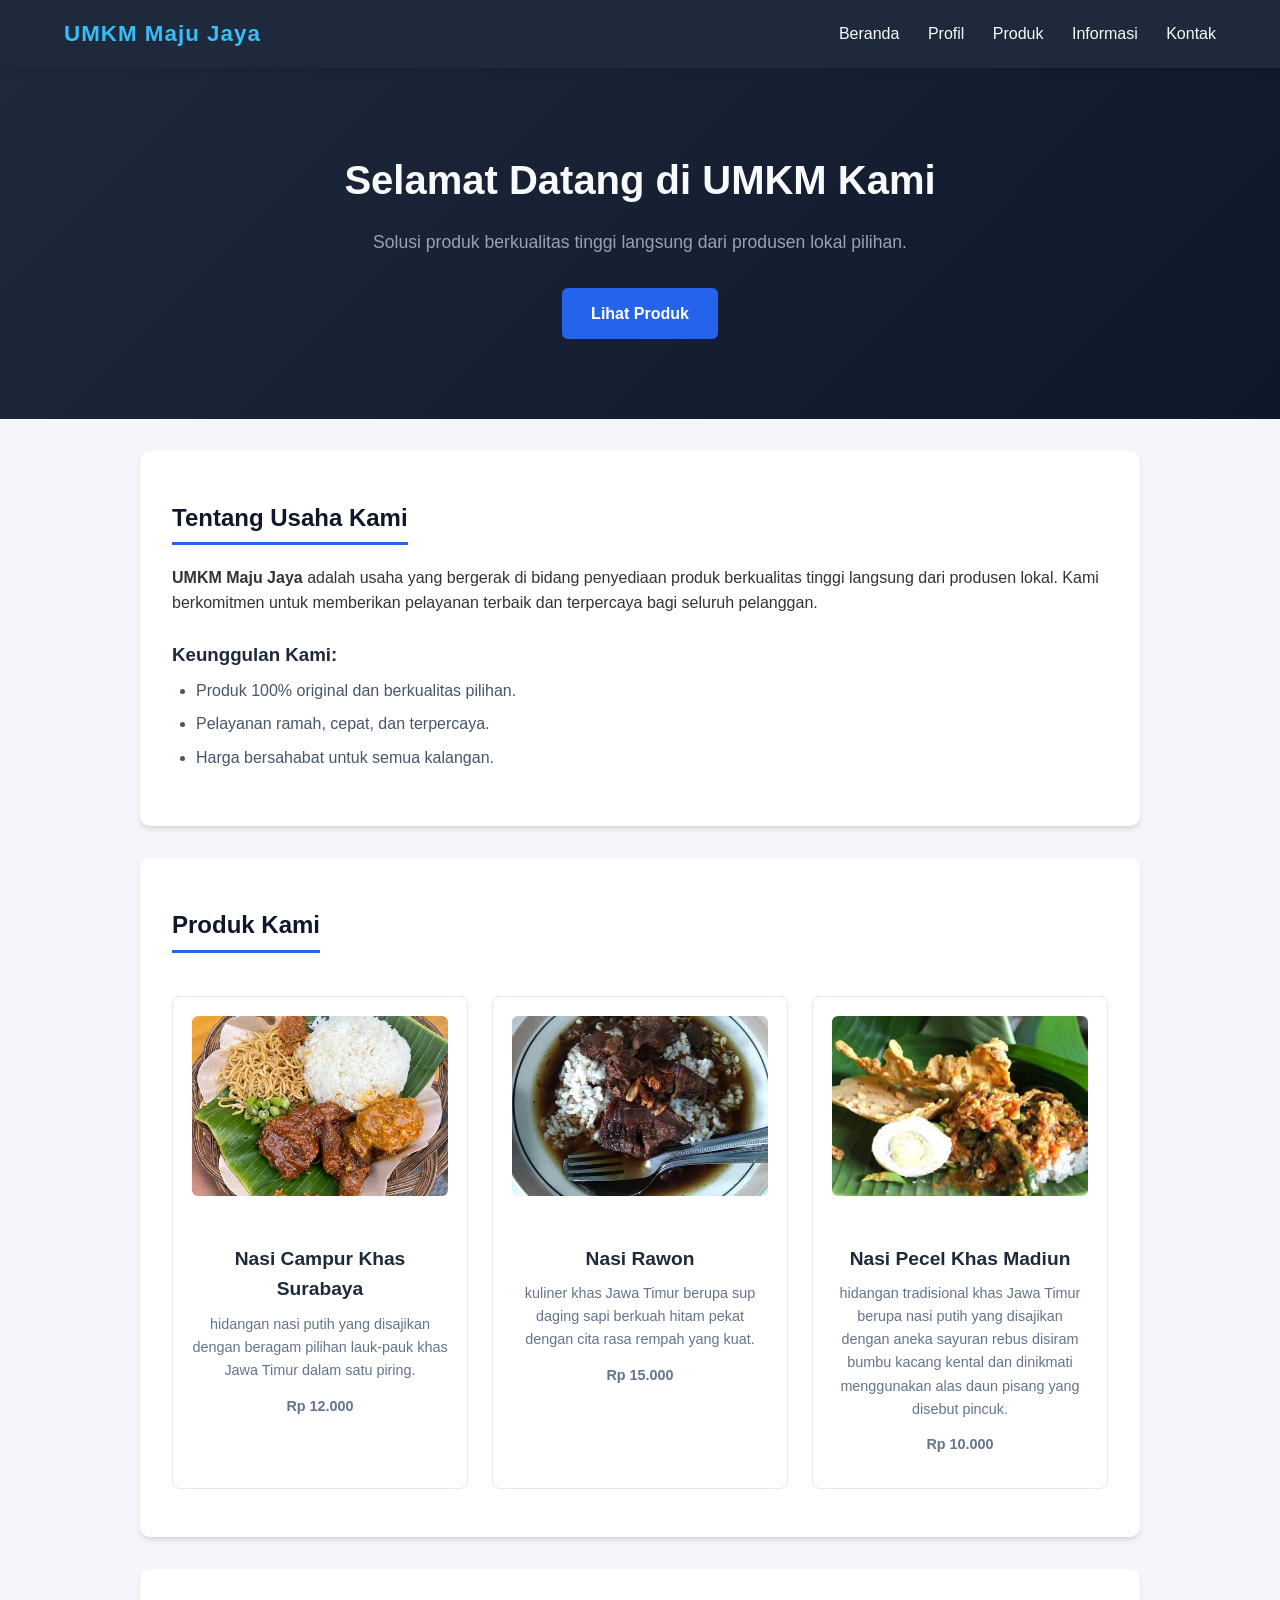
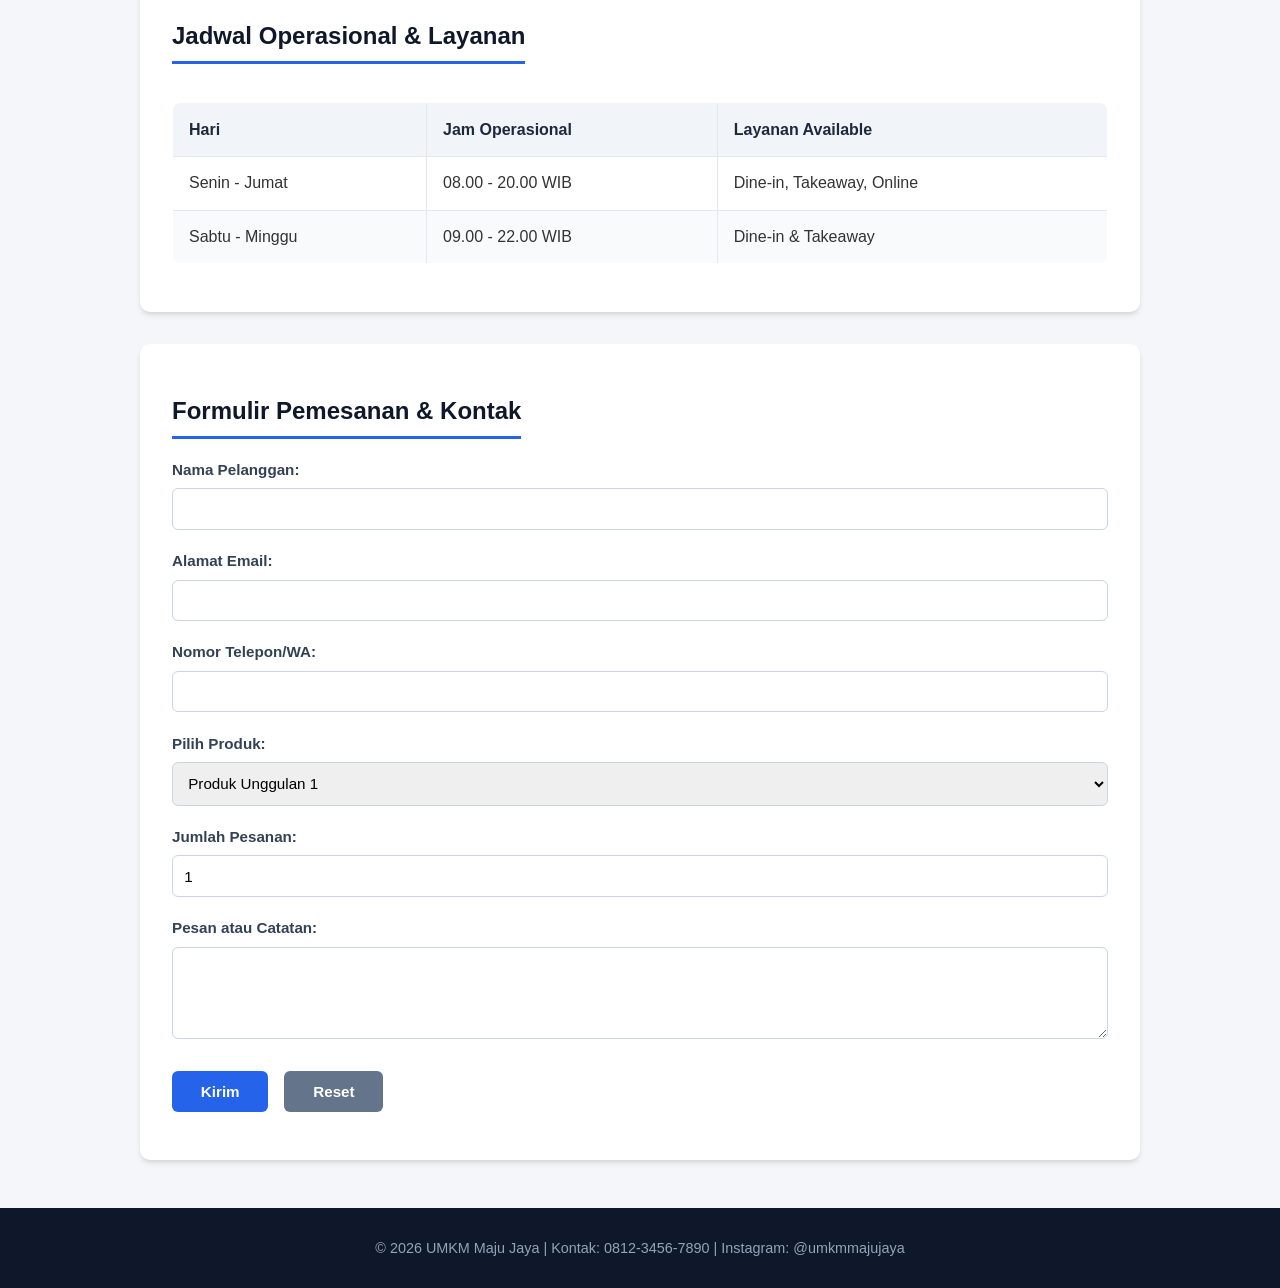
<file: index.html>
<!DOCTYPE html>
<html lang="id">
<head>
    <meta charset="UTF-8">
    <meta name="viewport" content="width=device-width, initial-scale=1.0">
    <title>Website UMKM Saya</title>
    <link rel="stylesheet" href="style.css">
</head>
<body>

    <!-- 1. HEADER DAN NAVIGASI -->
    <header>
        <div class="logo">UMKM Maju Jaya</div>
        <nav>
            <a href="#beranda">Beranda</a>
            <a href="#profil">Profil</a>
            <a href="#produk">Produk</a>
            <a href="#informasi">Informasi</a>
            <a href="#kontak">Kontak</a>
        </nav>
    </header>

    <!-- 2. BAGIAN BERANDA (HERO SECTION) -->
    <section id="beranda" class="hero">
        <h1>Selamat Datang di UMKM Kami</h1>
        <p>Solusi produk berkualitas tinggi langsung dari produsen lokal pilihan.</p>
        <a href="#produk" class="btn-pesan">Lihat Produk</a>
    </section>

    <!-- 3. BAGIAN PROFIL USAHA -->
    <section id="profil" class="container">
        <h2>Tentang Usaha Kami</h2>
        <p><strong>UMKM Maju Jaya</strong> adalah usaha yang bergerak di bidang penyediaan produk berkualitas tinggi langsung dari produsen lokal. Kami berkomitmen untuk memberikan pelayanan terbaik dan terpercaya bagi seluruh pelanggan.</p>
        
        <h3>Keunggulan Kami:</h3>
        <ul>
            <li>Produk 100% original dan berkualitas pilihan.</li>
            <li>Pelayanan ramah, cepat, dan terpercaya.</li>
            <li>Harga bersahabat untuk semua kalangan.</li>
        </ul>
    </section>

    <!-- 4. BAGIAN PRODUK ATAU LAYANAN -->
    <section id="produk" class="container">
        <h2>Produk Kami</h2>
        <div class="product-grid">
            
            <div class="card">
                <img src="Nasi Campur Khas Surabaya.jpg" alt="Nasi Campur">
                <h3>Nasi Campur Khas Surabaya</h3>
                <p>hidangan nasi putih yang disajikan dengan beragam pilihan lauk-pauk khas Jawa Timur dalam satu piring.</p>
                <p class="price">Rp 12.000</p>
            </div>

            <div class="card">
                <img src="Nasi Rawon.jpg"Nasi Rawon">
                <h3>Nasi Rawon</h3>
                <p>kuliner khas Jawa Timur berupa sup daging sapi berkuah hitam pekat dengan cita rasa rempah yang kuat.</p>
                <p class="price">Rp 15.000</p>
            </div>

            <div class="card">
                <img src="Nasi Pecel Khas Madiun2.jpg" alt="Nasi Pecel">
                <h3>Nasi Pecel Khas Madiun</h3>
                <p>hidangan tradisional khas Jawa Timur
                berupa nasi putih yang disajikan dengan aneka sayuran rebus 
                disiram bumbu kacang kental 
                dan dinikmati menggunakan alas daun pisang yang disebut pincuk.</p>
                <p class="price">Rp 10.000</p>
            </div>

        </div>
    </section>

    <!-- 5. BAGIAN TABEL INFORMASI -->
    <section id="informasi" class="container">
        <h2>Jadwal Operasional & Layanan</h2>
        <table>
            <thead>
                <tr>
                    <th>Hari</th>
                    <th>Jam Operasional</th>
                    <th>Layanan Available</th>
                </tr>
            </thead>
            <tbody>
                <tr>
                    <td>Senin - Jumat</td>
                    <td>08.00 - 20.00 WIB</td>
                    <td>Dine-in, Takeaway, Online</td>
                </tr>
                <tr>
                    <td>Sabtu - Minggu</td>
                    <td>09.00 - 22.00 WIB</td>
                    <td>Dine-in & Takeaway</td>
                </tr>
            </tbody>
        </table>
    </section>

    <!-- 6. BAGIAN FORMULIR KONTAK ATAU PEMESANAN -->
    <section id="kontak" class="container">
        <h2>Formulir Pemesanan & Kontak</h2>
        <form action="#" method="POST">
            <div class="form-group">
                <label for="nama">Nama Pelanggan:</label>
                <input type="text" id="nama" name="nama" required>
            </div>

            <div class="form-group">
                <label for="email">Alamat Email:</label>
                <input type="email" id="email" name="email" required>
            </div>

            <div class="form-group">
                <label for="hp">Nomor Telepon/WA:</label>
                <input type="tel" id="hp" name="hp" required>
            </div>

            <div class="form-group">
                <label for="produk-select">Pilih Produk:</label>
                <select id="produk-select" name="produk">
                    <option value="produk1">Produk Unggulan 1</option>
                    <option value="produk2">Produk Unggulan 2</option>
                    <option value="produk3">Produk Unggulan 3</option>
                </select>
            </div>

            <div class="form-group">
                <label for="jumlah">Jumlah Pesanan:</label>
                <input type="number" id="jumlah" name="jumlah" min="1" value="1">
            </div>

            <div class="form-group">
                <label for="pesan">Pesan atau Catatan:</label>
                <textarea id="pesan" name="pesan" rows="4"></textarea>
            </div>

            <div class="form-buttons">
                <button type="submit" class="btn">Kirim</button>
                <button type="reset" class="btn btn-reset">Reset</button>
            </div>
        </form>
    </section>

    <!-- 7. FOOTER -->
    <footer>
        <p>&copy; 2026 UMKM Maju Jaya | Kontak: 0812-3456-7890 | Instagram: @umkmmajujaya</p>
    </footer>

</body>
</html>
</file>
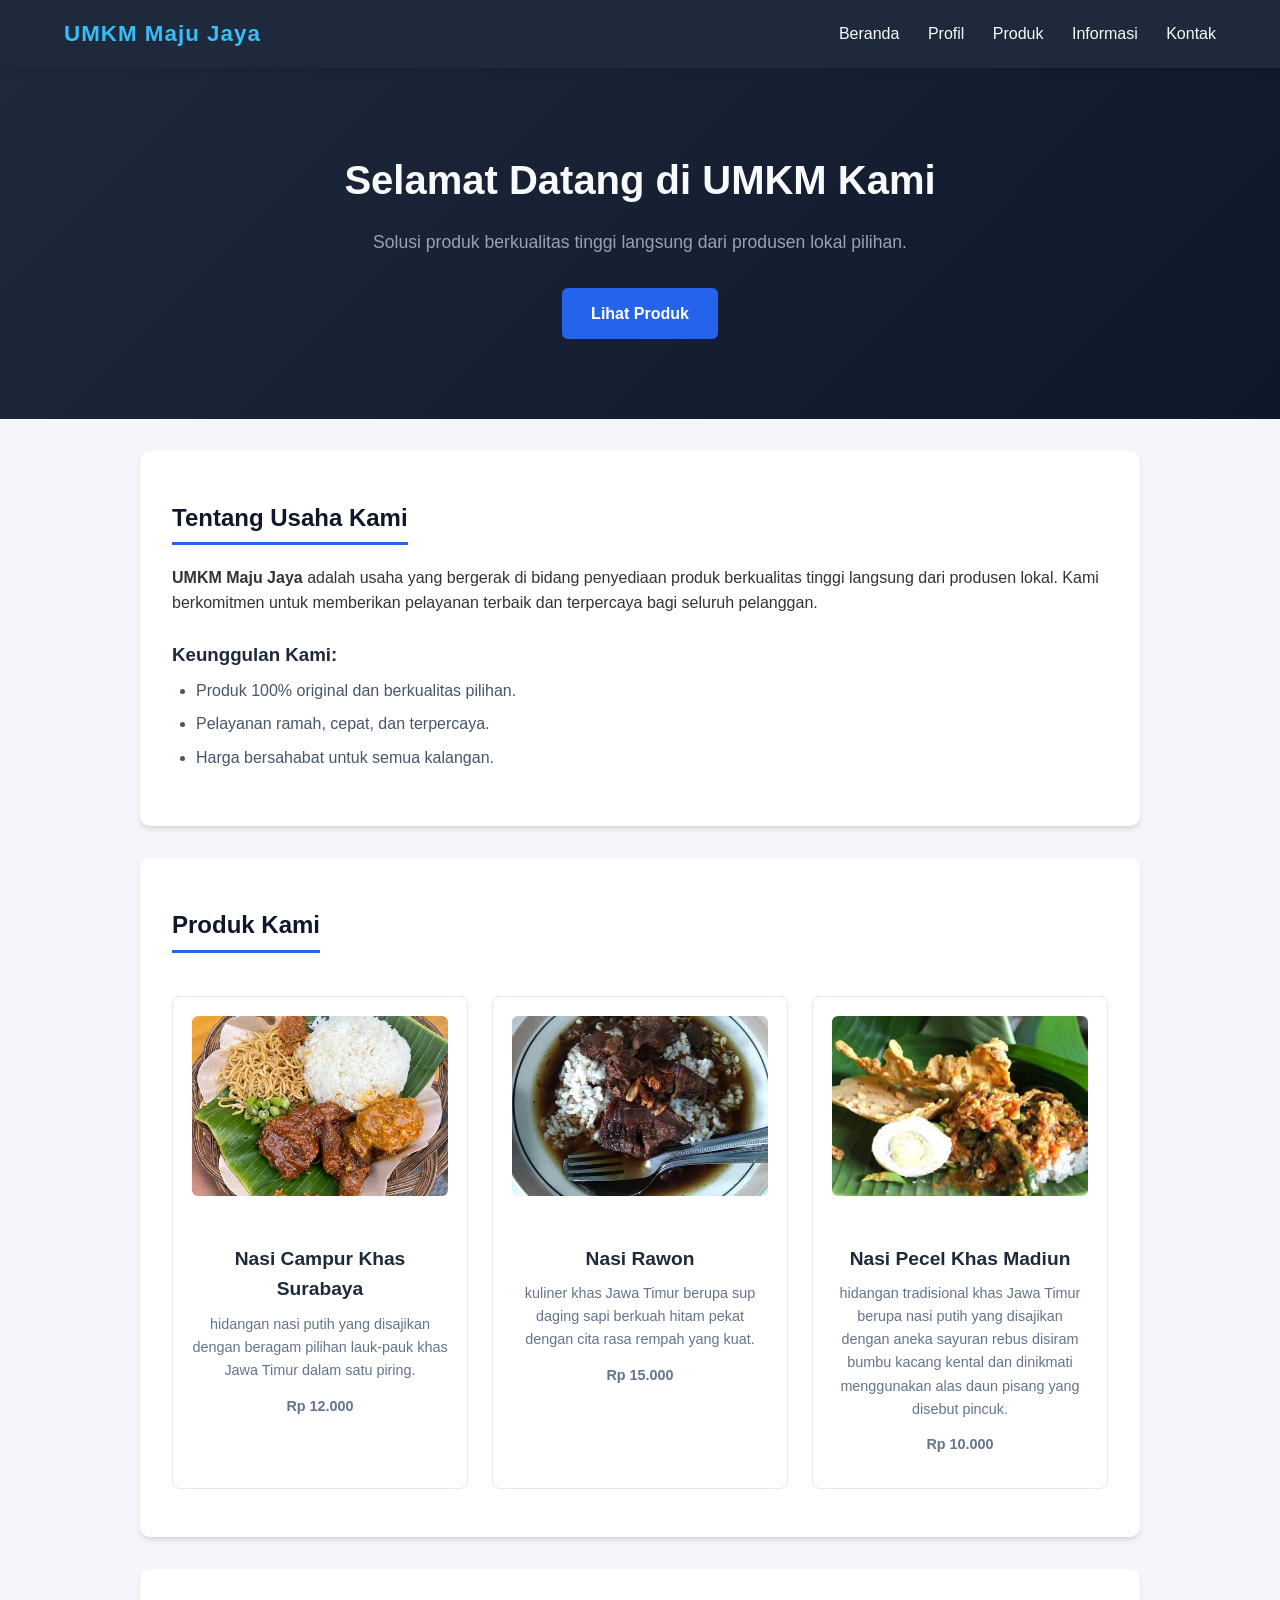
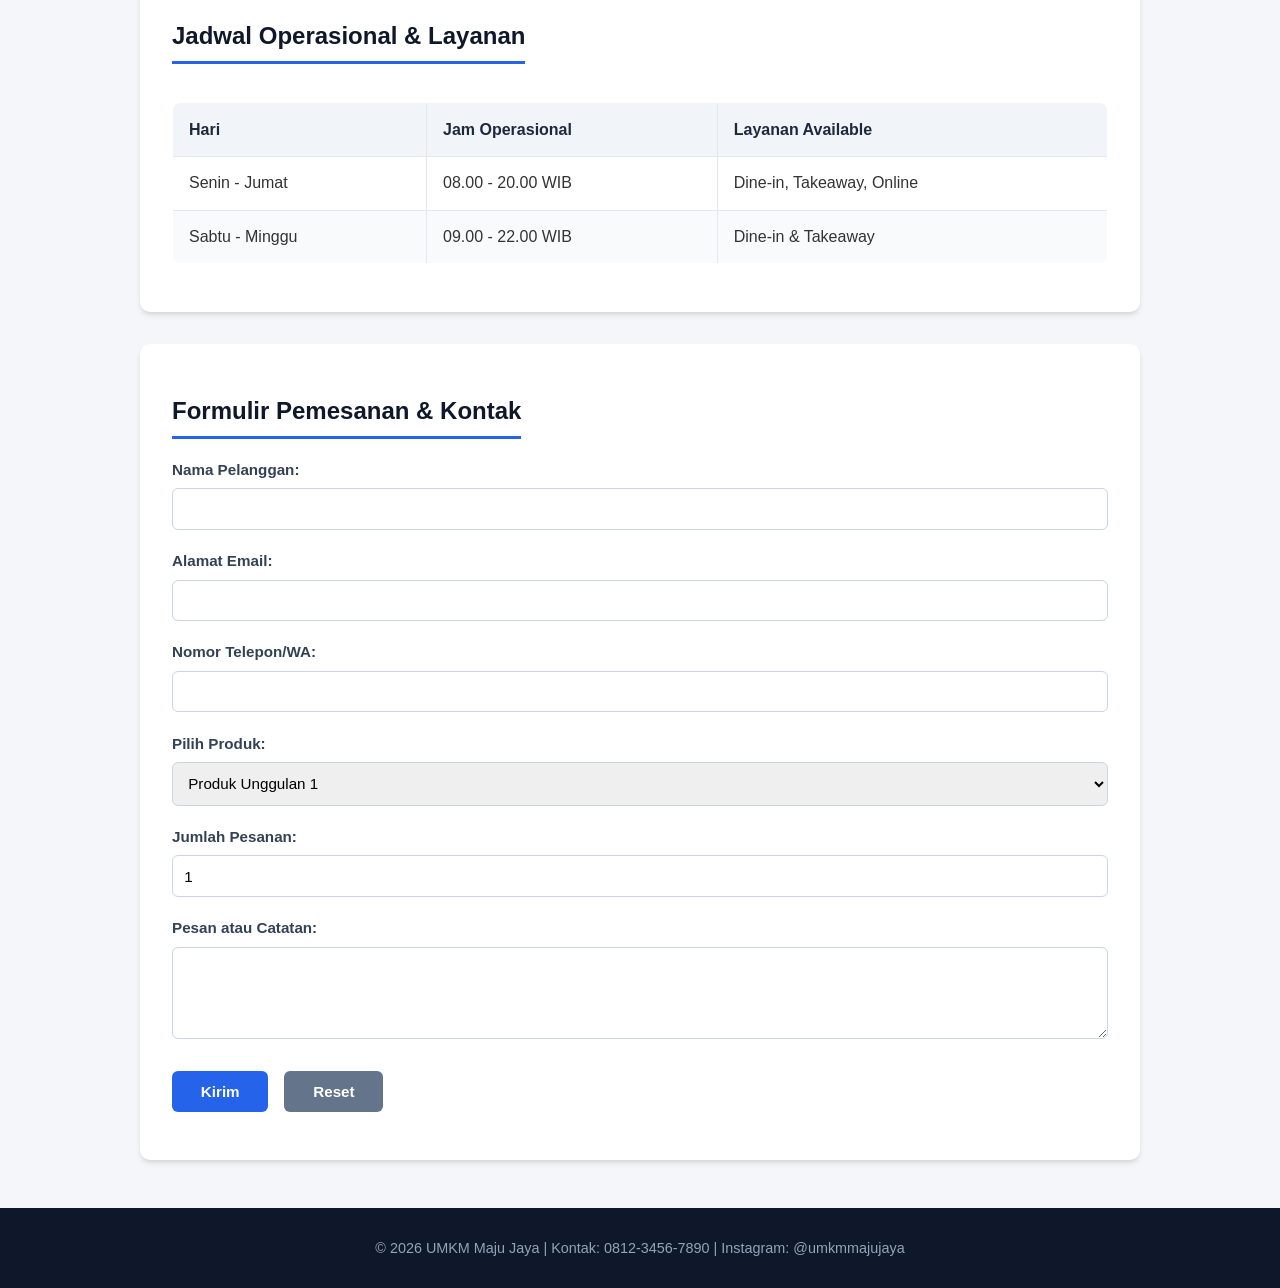
<file: index.html.html>
<!DOCTYPE html>
<html lang="id">
<head>
    <meta charset="UTF-8">
    <meta name="viewport" content="width=device-width, initial-scale=1.0">
    <title>Website UMKM Saya</title>
    <link rel="stylesheet" href="style.css">
</head>
<body>

    <!-- 1. HEADER DAN NAVIGASI -->
    <header>
        <div class="logo">UMKM Maju Jaya</div>
        <nav>
            <a href="#beranda">Beranda</a>
            <a href="#profil">Profil</a>
            <a href="#produk">Produk</a>
            <a href="#informasi">Informasi</a>
            <a href="#kontak">Kontak</a>
        </nav>
    </header>

    <!-- 2. BAGIAN BERANDA (HERO SECTION) -->
    <section id="beranda" class="hero">
        <h1>Selamat Datang di UMKM Kami</h1>
        <p>Solusi produk berkualitas tinggi langsung dari produsen lokal pilihan.</p>
        <a href="#produk" class="btn-pesan">Lihat Produk</a>
    </section>

    <!-- 3. BAGIAN PROFIL USAHA -->
    <section id="profil" class="container">
        <h2>Tentang Usaha Kami</h2>
        <p><strong>UMKM Maju Jaya</strong> adalah usaha yang bergerak di bidang penyediaan produk berkualitas tinggi langsung dari produsen lokal. Kami berkomitmen untuk memberikan pelayanan terbaik dan terpercaya bagi seluruh pelanggan.</p>
        
        <h3>Keunggulan Kami:</h3>
        <ul>
            <li>Produk 100% original dan berkualitas pilihan.</li>
            <li>Pelayanan ramah, cepat, dan terpercaya.</li>
            <li>Harga bersahabat untuk semua kalangan.</li>
        </ul>
    </section>

    <!-- 4. BAGIAN PRODUK ATAU LAYANAN -->
    <section id="produk" class="container">
        <h2>Produk Kami</h2>
        <div class="product-grid">
            
            <div class="card">
                <img src="Nasi Campur Khas Surabaya.jpg" alt="Nasi Campur">
                <h3>Nasi Campur Khas Surabaya</h3>
                <p>hidangan nasi putih yang disajikan dengan beragam pilihan lauk-pauk khas Jawa Timur dalam satu piring.</p>
                <p class="price">Rp 12.000</p>
            </div>

            <div class="card">
                <img src="Nasi Rawon.jpg"Nasi Rawon">
                <h3>Nasi Rawon</h3>
                <p>kuliner khas Jawa Timur berupa sup daging sapi berkuah hitam pekat dengan cita rasa rempah yang kuat.</p>
                <p class="price">Rp 15.000</p>
            </div>

            <div class="card">
                <img src="Nasi Pecel Khas Madiun2.jpg" alt="Nasi Pecel">
                <h3>Nasi Pecel Khas Madiun</h3>
                <p>hidangan tradisional khas Jawa Timur
                berupa nasi putih yang disajikan dengan aneka sayuran rebus 
                disiram bumbu kacang kental 
                dan dinikmati menggunakan alas daun pisang yang disebut pincuk.</p>
                <p class="price">Rp 10.000</p>
            </div>

        </div>
    </section>

    <!-- 5. BAGIAN TABEL INFORMASI -->
    <section id="informasi" class="container">
        <h2>Jadwal Operasional & Layanan</h2>
        <table>
            <thead>
                <tr>
                    <th>Hari</th>
                    <th>Jam Operasional</th>
                    <th>Layanan Available</th>
                </tr>
            </thead>
            <tbody>
                <tr>
                    <td>Senin - Jumat</td>
                    <td>08.00 - 20.00 WIB</td>
                    <td>Dine-in, Takeaway, Online</td>
                </tr>
                <tr>
                    <td>Sabtu - Minggu</td>
                    <td>09.00 - 22.00 WIB</td>
                    <td>Dine-in & Takeaway</td>
                </tr>
            </tbody>
        </table>
    </section>

    <!-- 6. BAGIAN FORMULIR KONTAK ATAU PEMESANAN -->
    <section id="kontak" class="container">
        <h2>Formulir Pemesanan & Kontak</h2>
        <form action="#" method="POST">
            <div class="form-group">
                <label for="nama">Nama Pelanggan:</label>
                <input type="text" id="nama" name="nama" required>
            </div>

            <div class="form-group">
                <label for="email">Alamat Email:</label>
                <input type="email" id="email" name="email" required>
            </div>

            <div class="form-group">
                <label for="hp">Nomor Telepon/WA:</label>
                <input type="tel" id="hp" name="hp" required>
            </div>

            <div class="form-group">
                <label for="produk-select">Pilih Produk:</label>
                <select id="produk-select" name="produk">
                    <option value="produk1">Produk Unggulan 1</option>
                    <option value="produk2">Produk Unggulan 2</option>
                    <option value="produk3">Produk Unggulan 3</option>
                </select>
            </div>

            <div class="form-group">
                <label for="jumlah">Jumlah Pesanan:</label>
                <input type="number" id="jumlah" name="jumlah" min="1" value="1">
            </div>

            <div class="form-group">
                <label for="pesan">Pesan atau Catatan:</label>
                <textarea id="pesan" name="pesan" rows="4"></textarea>
            </div>

            <div class="form-buttons">
                <button type="submit" class="btn">Kirim</button>
                <button type="reset" class="btn btn-reset">Reset</button>
            </div>
        </form>
    </section>

    <!-- 7. FOOTER -->
    <footer>
        <p>&copy; 2026 UMKM Maju Jaya | Kontak: 0812-3456-7890 | Instagram: @umkmmajujaya</p>
    </footer>

</body>
</html>
</file>
<file: style.css>
/* ==========================================
   1. RESET & PENGATURAN UMUM
   ========================================== */
* {
    margin: 0;
    padding: 0;
    box-sizing: border-box;
    font-family: 'Segoe UI', Tahoma, Geneva, Verdana, sans-serif;
}

body {
    line-height: 1.6;
    color: #333333;
    background-color: #f4f6f9;
}

/* ==========================================
   2. HEADER & NAVIGASI
   ========================================== */
header {
    background: #1e293b;
    color: #ffffff;
    padding: 1rem 5%;
    display: flex;
    justify-content: space-between;
    align-items: center;
    position: sticky;
    top: 0;
    z-index: 1000;
    box-shadow: 0 2px 10px rgba(0, 0, 0, 0.1);
}

header .logo {
    font-size: 1.4rem;
    font-weight: bold;
    color: #38bdf8;
    letter-spacing: 1px;
}

nav a {
    color: #f8fafc;
    text-decoration: none;
    margin-left: 1.5rem;
    font-weight: 500;
    transition: color 0.3s ease;
}

nav a:hover {
    color: #38bdf8;
}

/* ==========================================
   3. HERO SECTION (BERANDA)
   ========================================== */
.hero {
    background: linear-gradient(135deg, #1e293b 0%, #0f172a 100%);
    color: #ffffff;
    padding: 5rem 2rem;
    text-align: center;
}

.hero h1 {
    font-size: 2.5rem;
    margin-bottom: 1rem;
    color: #f8fafc;
}

.hero p {
    font-size: 1.1rem;
    margin-bottom: 2rem;
    color: #94a3b8;
    max-width: 600px;
    margin-left: auto;
    margin-right: auto;
}

.btn-pesan {
    display: inline-block;
    background: #2563eb;
    color: #ffffff;
    padding: 0.8rem 1.8rem;
    text-decoration: none;
    border-radius: 6px;
    font-weight: bold;
    transition: background 0.3s ease, transform 0.2s ease;
}

.btn-pesan:hover {
    background: #1d4ed8;
    transform: translateY(-2px);
}

/* ==========================================
   4. KONTAINER UMUM UNTUK SECTION
   ========================================== */
.container {
    padding: 3rem 2rem;
    max-width: 1000px;
    margin: 2rem auto;
    background: #ffffff;
    border-radius: 10px;
    box-shadow: 0 4px 6px -1px rgba(0, 0, 0, 0.1), 0 2px 4px -1px rgba(0, 0, 0, 0.06);
}

.container h2 {
    margin-bottom: 1.2rem;
    color: #0f172a;
    border-bottom: 3px solid #2563eb;
    display: inline-block;
    padding-bottom: 0.3rem;
}

.container h3 {
    margin-top: 1.5rem;
    margin-bottom: 0.5rem;
    color: #1e293b;
}

.container ul {
    margin-left: 1.5rem;
    color: #475569;
}

.container ul li {
    margin-bottom: 0.5rem;
}

/* ==========================================
   5. KARTU PRODUK (GRID)
   ========================================== */
.product-grid {
    display: flex;
    gap: 1.5rem;
    flex-wrap: wrap;
    margin-top: 1.5rem;
}

.card {
    background: #ffffff;
    border: 1px solid #e2e8f0;
    border-radius: 8px;
    padding: 1.2rem;
    flex: 1 1 calc(33.333% - 1.5rem);
    text-align: center;
    transition: transform 0.3s ease, box-shadow 0.3s ease;
}

.card:hover {
    transform: translateY(-5px);
    box-shadow: 0 10px 15px -3px rgba(0, 0, 0, 0.1);
}

.card img {
    width: 100%;
    height: 180px;
    object-fit: cover;
    border-radius: 6px;
    margin-bottom: 1rem;
    background-color: #e2e8f0;
}

.card h3 {
    font-size: 1.2rem;
    color: #1e293b;
    margin-bottom: 0.5rem;
}

.card p {
    font-size: 0.9rem;
    color: #64748b;
    margin-bottom: 0.8rem;
}

.price {
    font-weight: bold;
    color: #16a34a;
    font-size: 1.15rem;
}

/* ==========================================
   6. TABEL INFORMASI
   ========================================== */
table {
    width: 100%;
    border-collapse: collapse;
    margin-top: 1.2rem;
    overflow: hidden;
    border-radius: 8px;
}

table, th, td {
    border: 1px solid #e2e8f0;
}

th, td {
    padding: 0.85rem 1rem;
    text-align: left;
}

th {
    background-color: #f1f5f9;
    color: #1e293b;
    font-weight: 600;
}

tbody tr:nth-child(even) {
    background-color: #f8fafc;
}

/* ==========================================
   7. FORMULIR PEMESANAN & KONTAK
   ========================================== */
.form-group {
    margin-bottom: 1.2rem;
}

.form-group label {
    display: block;
    margin-bottom: 0.4rem;
    font-weight: 600;
    color: #334155;
    font-size: 0.95rem;
}

.form-group input, 
.form-group select, 
.form-group textarea {
    width: 100%;
    padding: 0.7rem;
    border: 1px solid #cbd5e1;
    border-radius: 6px;
    font-size: 0.95rem;
    outline: none;
    transition: border-color 0.2s ease;
}

.form-group input:focus, 
.form-group select:focus, 
.form-group textarea:focus {
    border-color: #2563eb;
    box-shadow: 0 0 0 3px rgba(37, 99, 235, 0.1);
}

.form-buttons {
    display: flex;
    gap: 1rem;
    margin-top: 1.5rem;
}

.btn {
    background: #2563eb;
    color: #ffffff;
    border: none;
    padding: 0.75rem 1.8rem;
    cursor: pointer;
    border-radius: 6px;
    font-weight: bold;
    font-size: 0.95rem;
    transition: background 0.2s ease;
}

.btn:hover {
    background: #1d4ed8;
}

.btn-reset {
    background: #64748b;
}

.btn-reset:hover {
    background: #475569;
}

/* ==========================================
   8. FOOTER
   ========================================== */
footer {
    background: #0f172a;
    color: #94a3b8;
    text-align: center;
    padding: 1.8rem;
    font-size: 0.9rem;
    margin-top: 3rem;
}

/* ==========================================
   9. MEDIA QUERIES (RESPONSIF SMARTPHONE)
   ========================================== */
@media (max-width: 768px) {
    header {
        flex-direction: column;
        padding: 1rem;
    }

    nav {
        margin-top: 1rem;
        display: flex;
        flex-wrap: wrap;
        justify-content: center;
        gap: 0.8rem;
    }

    nav a {
        margin-left: 0;
    }

    .hero h1 {
        font-size: 1.8rem;
    }

    .container {
        padding: 1.5rem 1rem;
        margin: 1rem auto;
    }

    .card {
        flex: 1 1 100%;
    }

    .form-buttons {
        flex-direction: column;
    }

    .btn {
        width: 100%;
    }
}
</file>
